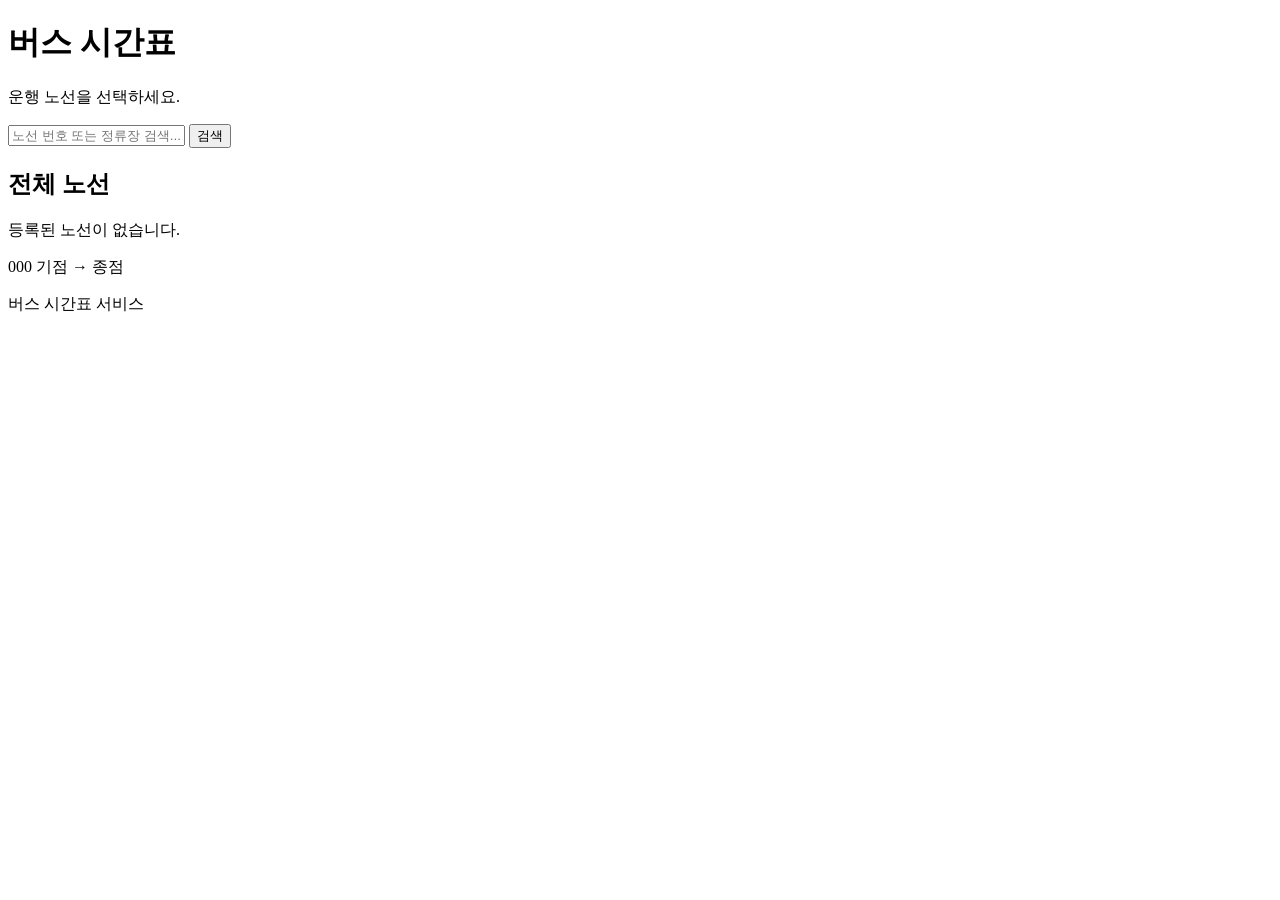
<file: src/main/resources/templates/index.html>
<!DOCTYPE html>
<html lang="ko" xmlns:th="http://www.thymeleaf.org">
<head>
    <meta charset="UTF-8">
    <meta name="viewport" content="width=device-width, initial-scale=1.0">
    <title>버스 시간표</title>
    <link rel="stylesheet" th:href="@{/css/style.css}">
</head>
<body>

<header>
    <h1>버스 시간표</h1>
    <p>운행 노선을 선택하세요.</p>
</header>

<main>
    <!-- 노선 검색 -->
    <section class="search-section">
        <input type="text" id="searchInput" placeholder="노선 번호 또는 정류장 검색...">
        <button onclick="search()">검색</button>
    </section>

    <!-- 노선 목록 -->
    <section class="route-list">
        <h2>전체 노선</h2>

        <!-- 데이터가 없을 때 안내 메시지 -->
        <div th:if="${#lists.isEmpty(routes)}" class="empty-message">
            <p>등록된 노선이 없습니다.</p>
        </div>

        <!-- 노선 카드 그리드 -->
        <div class="route-grid">
            <a th:each="route : ${routes}"
               th:href="@{/schedule/{id}(id=${route.id})}"
               class="route-card">
                <span class="route-number" th:text="${route.routeNumber}">000</span>
                <span class="route-info">
                    <span th:text="${route.startStop}">기점</span>
                    &rarr;
                    <span th:text="${route.endStop}">종점</span>
                </span>
            </a>
        </div>

        <!-- 검색 결과 없을 때 -->
        <div id="noResultMsg" class="empty-message" style="display:none;margin-top:16px">
            <p>검색 결과가 없습니다.</p>
        </div>
    </section>
</main>

<footer>
    <p>버스 시간표 서비스</p>
</footer>

<script th:src="@{/js/app.js}"></script>
</body>
</html>
</file>
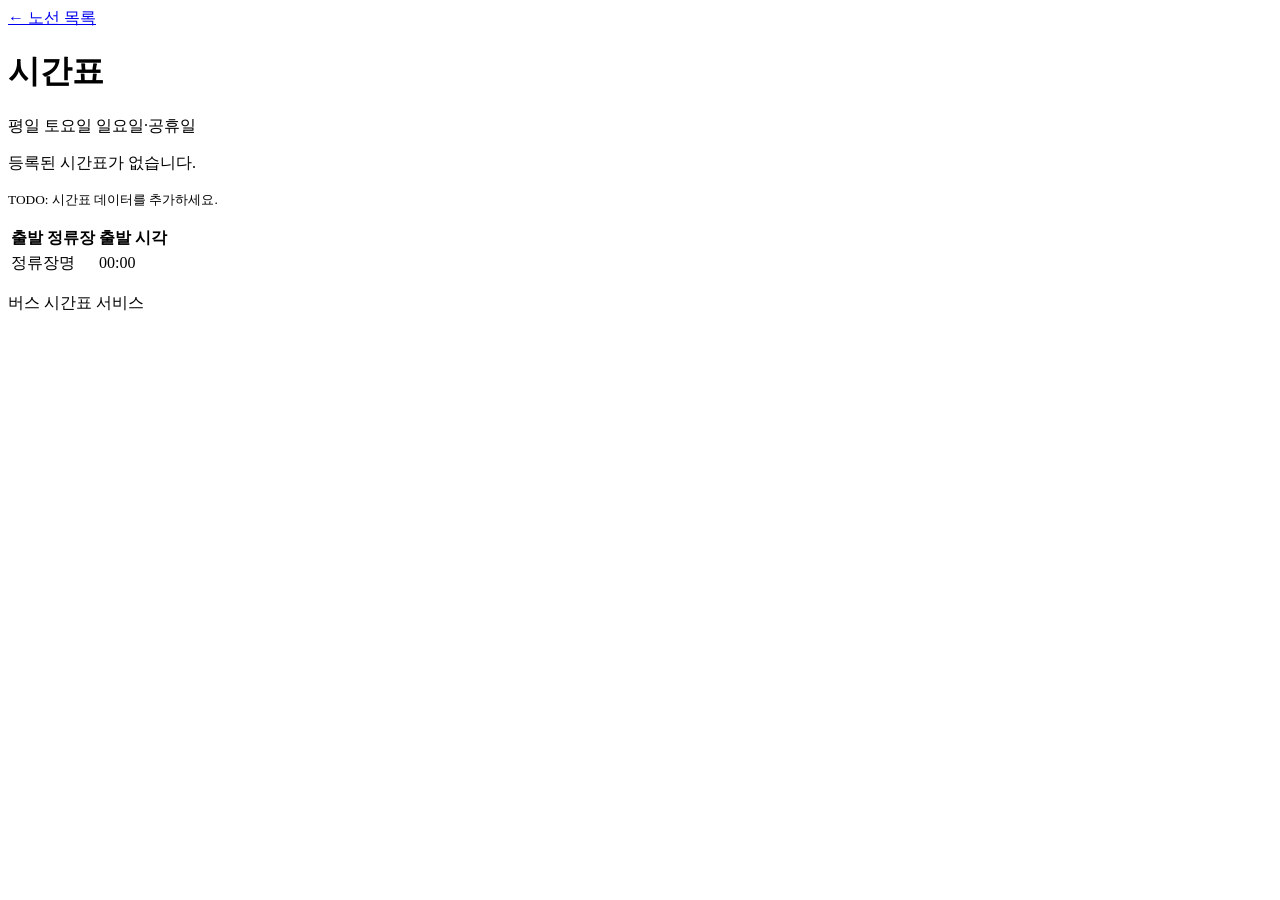
<file: src/main/resources/templates/schedule.html>
<!DOCTYPE html>
<html lang="ko" xmlns:th="http://www.thymeleaf.org">
<head>
    <meta charset="UTF-8">
    <meta name="viewport" content="width=device-width, initial-scale=1.0">
    <title>시간표 - 버스 시간표</title>
    <link rel="stylesheet" th:href="@{/css/style.css}">
</head>
<body>

<header>
    <a href="/" class="back-link">&larr; 노선 목록</a>
    <h1 th:text="${route.routeNumber} + ' 시간표'">시간표</h1>
    <p th:text="${route.startStop} + ' → ' + ${route.endStop}"></p>
</header>

<main>
    <!-- 요일 탭 -->
    <section class="day-tabs">
        <a th:href="@{/schedule/{id}(id=${route.id}, dayType='WEEKDAY')}"
           th:classappend="${selectedDayType.name() == 'WEEKDAY'} ? ' active'"
           class="tab">평일</a>
        <a th:href="@{/schedule/{id}(id=${route.id}, dayType='SATURDAY')}"
           th:classappend="${selectedDayType.name() == 'SATURDAY'} ? ' active'"
           class="tab">토요일</a>
        <a th:href="@{/schedule/{id}(id=${route.id}, dayType='HOLIDAY')}"
           th:classappend="${selectedDayType.name() == 'HOLIDAY'} ? ' active'"
           class="tab">일요일·공휴일</a>
    </section>

    <!-- 시간표 테이블 -->
    <section class="schedule-section">

        <!-- 데이터가 없을 때 안내 메시지 -->
        <div th:if="${#lists.isEmpty(schedules)}" class="empty-message">
            <p>등록된 시간표가 없습니다.</p>
            <p><small>TODO: 시간표 데이터를 추가하세요.</small></p>
        </div>

        <!-- 시간표 테이블 -->
        <table th:unless="${#lists.isEmpty(schedules)}" class="schedule-table">
            <thead>
                <tr>
                    <th>출발 정류장</th>
                    <th>출발 시각</th>
                </tr>
            </thead>
            <tbody>
                <tr th:each="schedule : ${schedules}">
                    <td th:text="${schedule.departureStop}">정류장명</td>
                    <td th:text="${#temporals.format(schedule.departureTime, 'HH:mm')}">00:00</td>
                </tr>
            </tbody>
        </table>
    </section>
</main>

<footer>
    <p>버스 시간표 서비스</p>
</footer>

<script th:src="@{/js/app.js}"></script>
</body>
</html>
</file>
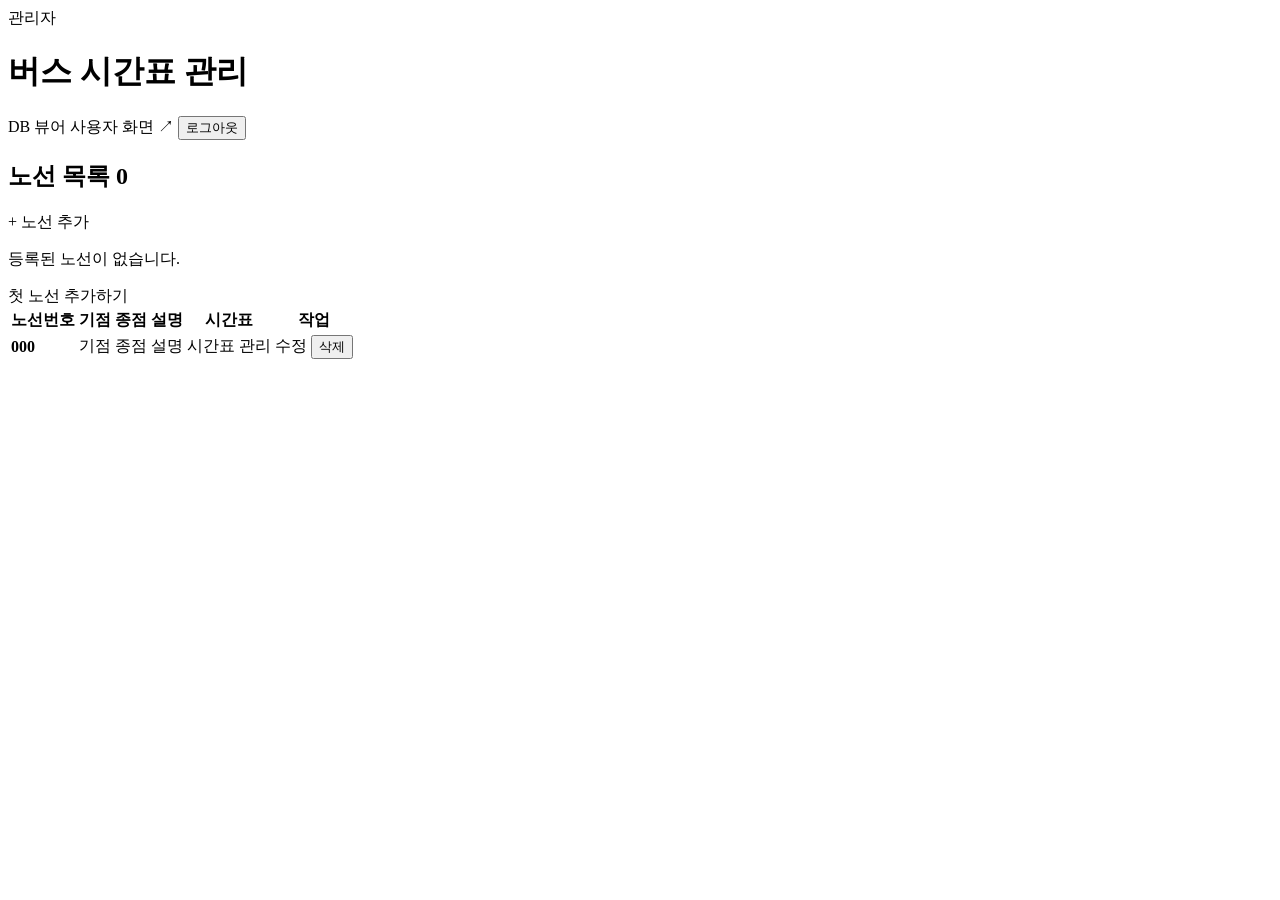
<file: src/main/resources/templates/admin/dashboard.html>
<!DOCTYPE html>
<html lang="ko" xmlns:th="http://www.thymeleaf.org">
<head>
    <meta charset="UTF-8">
    <meta name="viewport" content="width=device-width, initial-scale=1.0">
    <title>관리자 대시보드 - 버스 시간표</title>
    <link rel="stylesheet" th:href="@{/css/style.css}">
    <link rel="stylesheet" th:href="@{/css/admin.css}">
</head>
<body>

<header class="admin-header">
    <div class="admin-header-inner">
        <div>
            <span class="admin-badge">관리자</span>
            <h1>버스 시간표 관리</h1>
        </div>
        <nav class="admin-nav">
            <a th:href="@{/admin/db}" class="btn btn-outline">DB 뷰어</a>
            <a th:href="@{/}" class="btn btn-outline" target="_blank">사용자 화면 ↗</a>
            <form th:action="@{/admin/logout}" method="post" style="display:inline">
                <button type="submit" class="btn btn-logout">로그아웃</button>
            </form>
        </nav>
    </div>
</header>

<main class="admin-main">

    <div th:if="${message}" class="flash-message" th:text="${message}"></div>

    <div class="section-header">
        <h2>노선 목록 <span class="badge" th:text="${#lists.size(routes)}">0</span></h2>
        <a th:href="@{/admin/routes/new}" class="btn btn-primary">+ 노선 추가</a>
    </div>

    <div th:if="${#lists.isEmpty(routes)}" class="empty-card">
        <p>등록된 노선이 없습니다.</p>
        <a th:href="@{/admin/routes/new}" class="btn btn-primary" style="margin-top:12px">첫 노선 추가하기</a>
    </div>

    <table th:unless="${#lists.isEmpty(routes)}" class="admin-table">
        <thead>
            <tr>
                <th>노선번호</th>
                <th>기점</th>
                <th>종점</th>
                <th>설명</th>
                <th>시간표</th>
                <th>작업</th>
            </tr>
        </thead>
        <tbody>
            <tr th:each="route : ${routes}">
                <td><strong th:text="${route.routeNumber}" class="route-num-cell">000</strong></td>
                <td th:text="${route.startStop}">기점</td>
                <td th:text="${route.endStop}">종점</td>
                <td th:text="${route.description}" class="desc-cell">설명</td>
                <td>
                    <a th:href="@{/admin/routes/{id}/schedules(id=${route.id})}"
                       class="btn btn-sm btn-outline-dark">시간표 관리</a>
                </td>
                <td class="action-cell">
                    <a th:href="@{/admin/routes/{id}/edit(id=${route.id})}"
                       class="btn btn-sm btn-secondary">수정</a>
                    <form th:action="@{/admin/routes/{id}/delete(id=${route.id})}"
                          method="post" style="display:inline"
                          onsubmit="return confirm('노선과 모든 시간표가 삭제됩니다. 계속할까요?')">
                        <button type="submit" class="btn btn-sm btn-danger">삭제</button>
                    </form>
                </td>
            </tr>
        </tbody>
    </table>
</main>

</body>
</html>
</file>
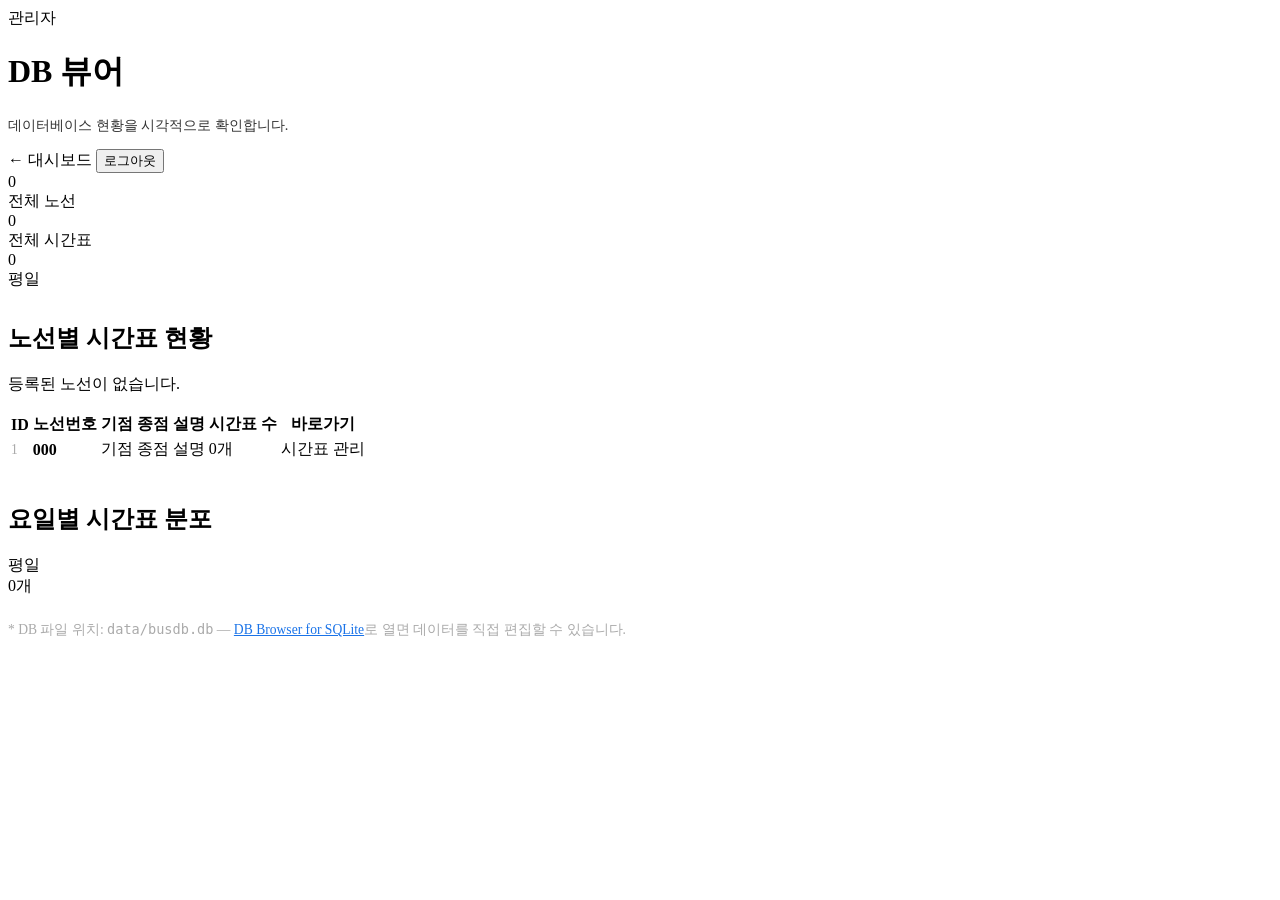
<file: src/main/resources/templates/admin/db-viewer.html>
<!DOCTYPE html>
<html lang="ko" xmlns:th="http://www.thymeleaf.org">
<head>
    <meta charset="UTF-8">
    <meta name="viewport" content="width=device-width, initial-scale=1.0">
    <title>DB 뷰어 - 버스 시간표</title>
    <link rel="stylesheet" th:href="@{/css/style.css}">
    <link rel="stylesheet" th:href="@{/css/admin.css}">
</head>
<body>

<header class="admin-header">
    <div class="admin-header-inner">
        <div>
            <span class="admin-badge">관리자</span>
            <h1>DB 뷰어</h1>
            <p style="opacity:.8;font-size:.9rem;margin-top:4px">데이터베이스 현황을 시각적으로 확인합니다.</p>
        </div>
        <nav class="admin-nav">
            <a th:href="@{/admin}" class="btn btn-outline">← 대시보드</a>
            <form th:action="@{/admin/logout}" method="post" style="display:inline">
                <button type="submit" class="btn btn-logout">로그아웃</button>
            </form>
        </nav>
    </div>
</header>

<main class="admin-main">

    <!-- ── 요약 통계 카드 ── -->
    <div class="stats-grid">
        <div class="stat-card">
            <div class="stat-value" th:text="${#lists.size(routes)}">0</div>
            <div class="stat-label">전체 노선</div>
        </div>
        <div class="stat-card">
            <div class="stat-value" th:text="${totalSchedules}">0</div>
            <div class="stat-label">전체 시간표</div>
        </div>
        <div th:each="entry : ${countByDayType}" class="stat-card">
            <div class="stat-value" th:text="${entry.value}">0</div>
            <div class="stat-label" th:text="${entry.key}">평일</div>
        </div>
    </div>

    <!-- ── 노선별 시간표 현황 ── -->
    <div class="section-header" style="margin-top:32px">
        <h2>노선별 시간표 현황</h2>
    </div>

    <div th:if="${#lists.isEmpty(routes)}" class="empty-card">
        <p>등록된 노선이 없습니다.</p>
    </div>

    <table th:unless="${#lists.isEmpty(routes)}" class="admin-table">
        <thead>
            <tr>
                <th>ID</th>
                <th>노선번호</th>
                <th>기점</th>
                <th>종점</th>
                <th>설명</th>
                <th>시간표 수</th>
                <th>바로가기</th>
            </tr>
        </thead>
        <tbody>
            <tr th:each="route : ${routes}">
                <td th:text="${route.id}" style="color:#aaa;font-size:.85rem">1</td>
                <td><strong th:text="${route.routeNumber}" class="route-num-cell">000</strong></td>
                <td th:text="${route.startStop}">기점</td>
                <td th:text="${route.endStop}">종점</td>
                <td th:text="${route.description}" class="desc-cell">설명</td>
                <td>
                    <span class="schedule-count-badge"
                          th:text="${countByRoute[route.id]} + '개'">0개</span>
                </td>
                <td>
                    <a th:href="@{/admin/routes/{id}/schedules(id=${route.id})}"
                       class="btn btn-sm btn-outline-dark">시간표 관리</a>
                </td>
            </tr>
        </tbody>
    </table>

    <!-- ── 요일별 시간표 분포 ── -->
    <div class="section-header" style="margin-top:40px">
        <h2>요일별 시간표 분포</h2>
    </div>

    <div class="daytype-bars">
        <div th:each="entry : ${countByDayType}" class="bar-row">
            <div class="bar-label" th:text="${entry.key}">평일</div>
            <div class="bar-track">
                <div class="bar-fill"
                     th:style="'width:' + (${totalSchedules} > 0 ? ${entry.value * 100 / totalSchedules} : 0) + '%'">
                </div>
            </div>
            <div class="bar-value" th:text="${entry.value} + '개'">0개</div>
        </div>
    </div>

    <p style="margin-top:24px;color:#aaa;font-size:.85rem">
        * DB 파일 위치: <code>data/busdb.db</code> —
        <a href="https://sqlitebrowser.org/" target="_blank" style="color:#1a73e8">DB Browser for SQLite</a>로 열면 데이터를 직접 편집할 수 있습니다.
    </p>

</main>

</body>
</html>
</file>
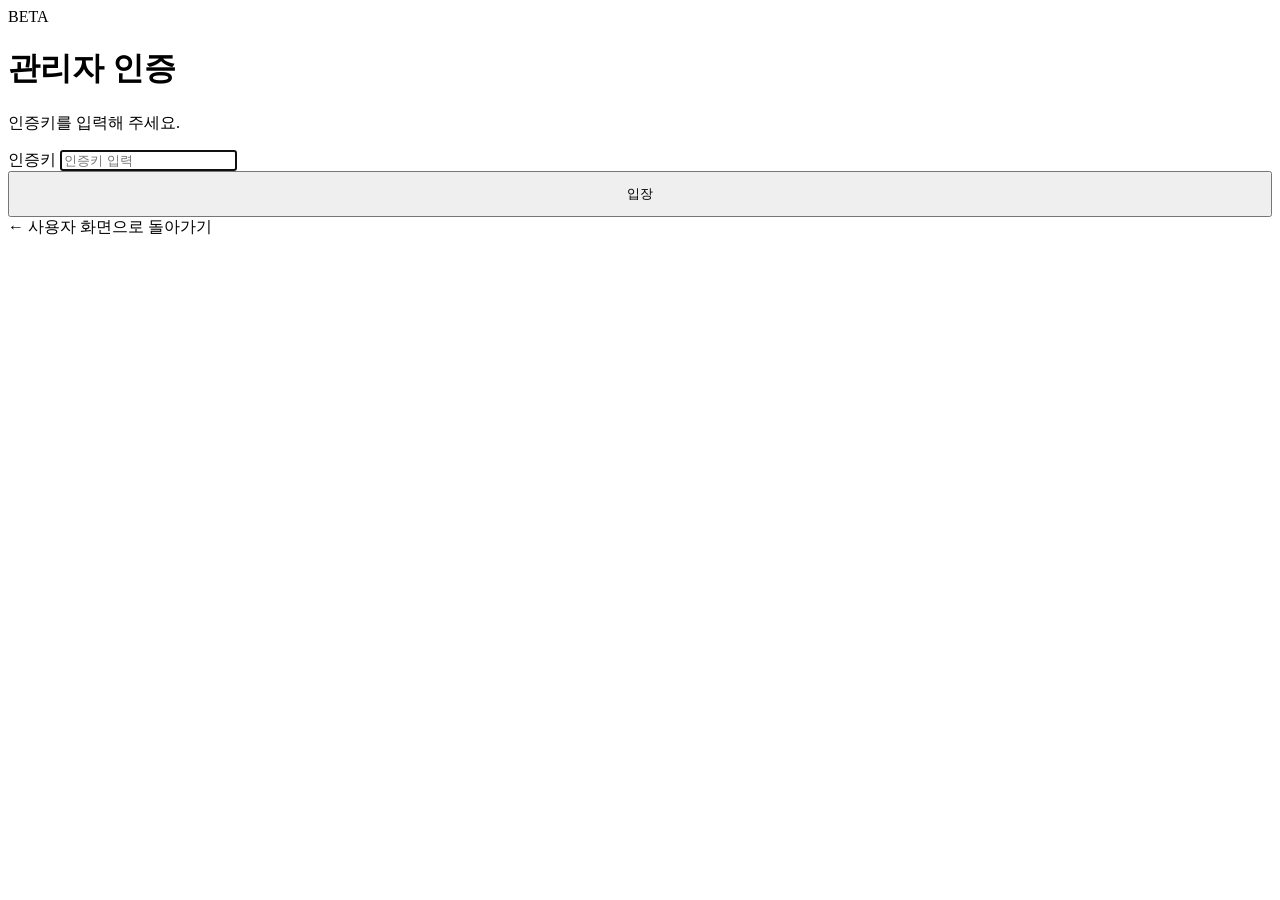
<file: src/main/resources/templates/admin/login.html>
<!DOCTYPE html>
<html lang="ko" xmlns:th="http://www.thymeleaf.org">
<head>
    <meta charset="UTF-8">
    <meta name="viewport" content="width=device-width, initial-scale=1.0">
    <title>관리자 인증</title>
    <link rel="stylesheet" th:href="@{/css/style.css}">
    <link rel="stylesheet" th:href="@{/css/admin.css}">
</head>
<body class="login-body">

<div class="login-container">
    <div class="login-card">
        <div class="login-logo">
            <span class="admin-badge">BETA</span>
            <h1>관리자 인증</h1>
            <p>인증키를 입력해 주세요.</p>
        </div>

        <div th:if="${error}" class="login-error" th:text="${error}"></div>

        <form th:action="@{/admin/login}" method="post" class="login-form">
            <div class="form-group">
                <label for="key">인증키</label>
                <input type="password" id="key" name="key"
                       placeholder="인증키 입력" autocomplete="off" autofocus required>
            </div>
            <button type="submit" class="btn btn-primary" style="width:100%;padding:12px">
                입장
            </button>
        </form>

        <div class="login-footer">
            <a th:href="@{/}">← 사용자 화면으로 돌아가기</a>
        </div>
    </div>
</div>

</body>
</html>
</file>
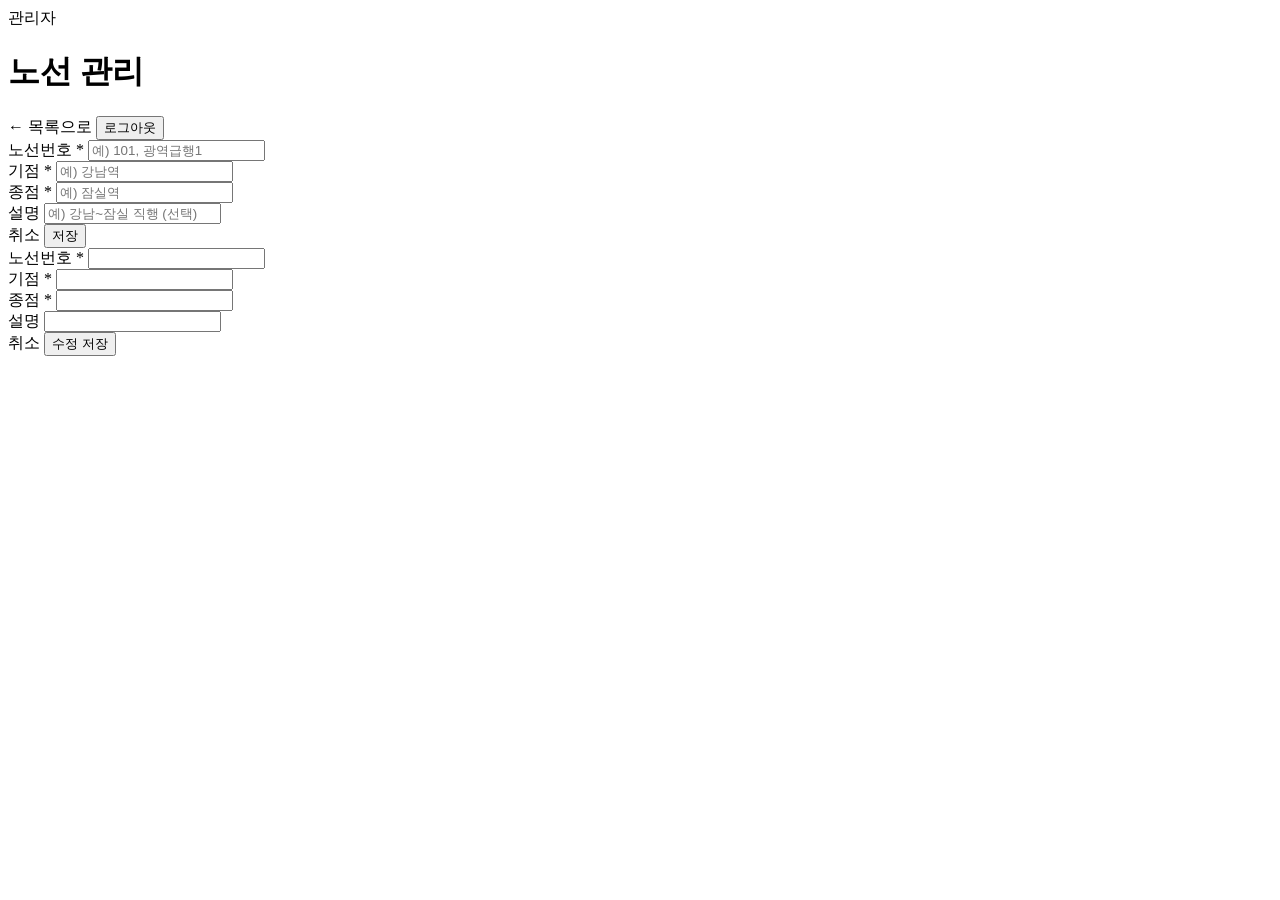
<file: src/main/resources/templates/admin/route-form.html>
<!DOCTYPE html>
<html lang="ko" xmlns:th="http://www.thymeleaf.org">
<head>
    <meta charset="UTF-8">
    <meta name="viewport" content="width=device-width, initial-scale=1.0">
    <title th:text="${route != null} ? '노선 수정' : '노선 추가'">노선 관리</title>
    <link rel="stylesheet" th:href="@{/css/style.css}">
    <link rel="stylesheet" th:href="@{/css/admin.css}">
</head>
<body>

<header class="admin-header">
    <div class="admin-header-inner">
        <div>
            <span class="admin-badge">관리자</span>
            <h1 th:text="${route != null} ? '노선 수정' : '노선 추가'">노선 관리</h1>
        </div>
        <nav class="admin-nav">
            <a th:href="@{/admin}" class="btn btn-outline">← 목록으로</a>
            <form th:action="@{/admin/logout}" method="post" style="display:inline">
                <button type="submit" class="btn btn-logout">로그아웃</button>
            </form>
        </nav>
    </div>
</header>

<main class="admin-main">
    <div class="form-card">

        <!-- 추가 폼 -->
        <form th:if="${route == null}" th:action="@{/admin/routes}" method="post">
            <div class="form-group">
                <label for="routeNumber">노선번호 <span class="required">*</span></label>
                <input type="text" id="routeNumber" name="routeNumber"
                       placeholder="예) 101, 광역급행1" required>
            </div>
            <div class="form-row">
                <div class="form-group">
                    <label for="startStop">기점 <span class="required">*</span></label>
                    <input type="text" id="startStop" name="startStop" placeholder="예) 강남역" required>
                </div>
                <div class="form-group">
                    <label for="endStop">종점 <span class="required">*</span></label>
                    <input type="text" id="endStop" name="endStop" placeholder="예) 잠실역" required>
                </div>
            </div>
            <div class="form-group">
                <label for="description">설명</label>
                <input type="text" id="description" name="description" placeholder="예) 강남~잠실 직행 (선택)">
            </div>
            <div class="form-actions">
                <a th:href="@{/admin}" class="btn btn-outline-dark">취소</a>
                <button type="submit" class="btn btn-primary">저장</button>
            </div>
        </form>

        <!-- 수정 폼 -->
        <form th:if="${route != null}"
              th:action="@{/admin/routes/{id}/update(id=${route.id})}" method="post">
            <div class="form-group">
                <label for="routeNumber">노선번호 <span class="required">*</span></label>
                <input type="text" id="routeNumber" name="routeNumber"
                       th:value="${route.routeNumber}" required>
            </div>
            <div class="form-row">
                <div class="form-group">
                    <label for="startStop">기점 <span class="required">*</span></label>
                    <input type="text" id="startStop" name="startStop"
                           th:value="${route.startStop}" required>
                </div>
                <div class="form-group">
                    <label for="endStop">종점 <span class="required">*</span></label>
                    <input type="text" id="endStop" name="endStop"
                           th:value="${route.endStop}" required>
                </div>
            </div>
            <div class="form-group">
                <label for="description">설명</label>
                <input type="text" id="description" name="description"
                       th:value="${route.description}">
            </div>
            <div class="form-actions">
                <a th:href="@{/admin}" class="btn btn-outline-dark">취소</a>
                <button type="submit" class="btn btn-primary">수정 저장</button>
            </div>
        </form>

    </div>
</main>

</body>
</html>
</file>
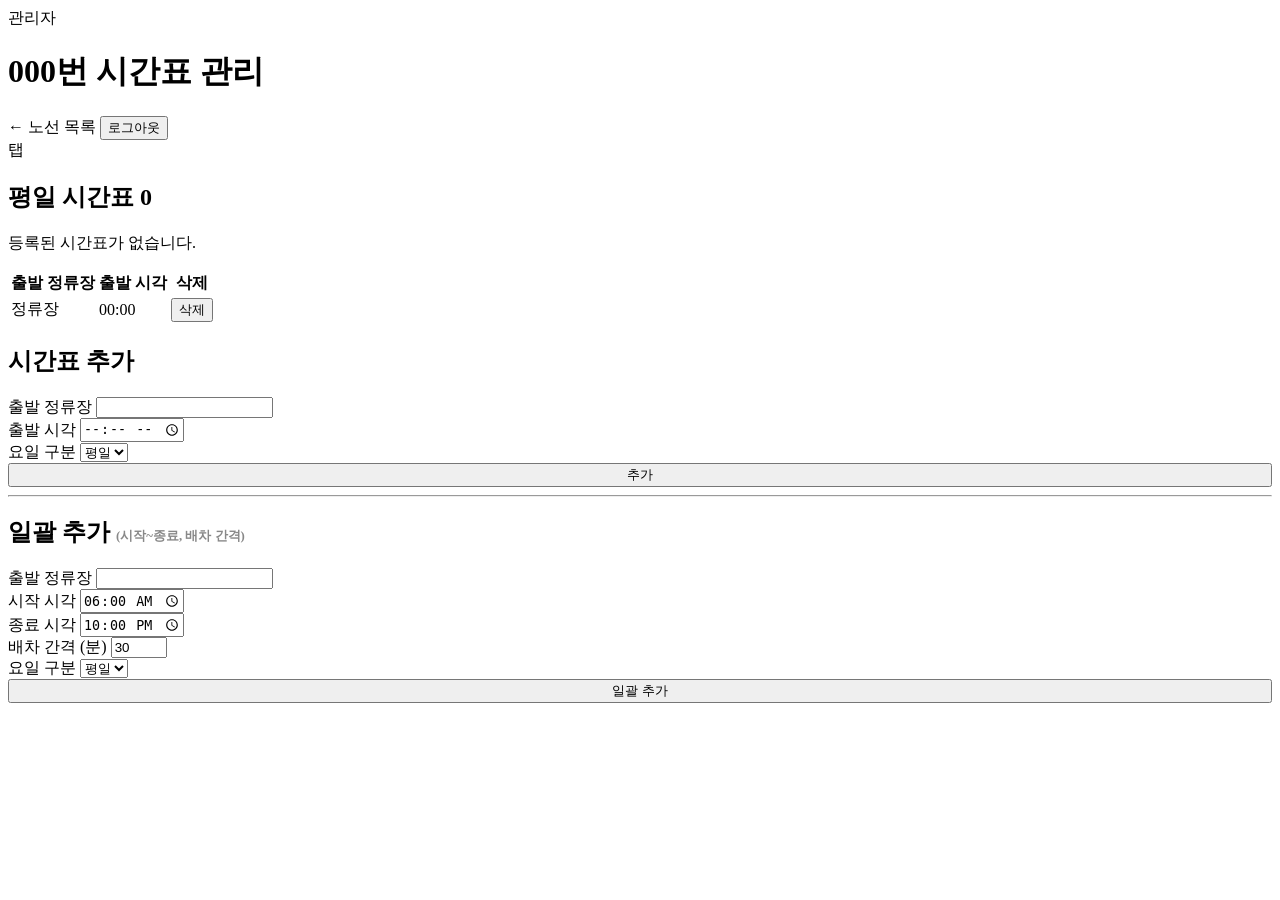
<file: src/main/resources/templates/admin/schedule-manage.html>
<!DOCTYPE html>
<html lang="ko" xmlns:th="http://www.thymeleaf.org">
<head>
    <meta charset="UTF-8">
    <meta name="viewport" content="width=device-width, initial-scale=1.0">
    <title th:text="${route.routeNumber} + ' 시간표 관리'">시간표 관리</title>
    <link rel="stylesheet" th:href="@{/css/style.css}">
    <link rel="stylesheet" th:href="@{/css/admin.css}">
</head>
<body>

<header class="admin-header">
    <div class="admin-header-inner">
        <div>
            <span class="admin-badge">관리자</span>
            <h1><span th:text="${route.routeNumber}">000</span>번 시간표 관리</h1>
            <p th:text="${route.startStop} + ' → ' + ${route.endStop}"
               style="opacity:.8;font-size:.9rem;margin-top:4px"></p>
        </div>
        <nav class="admin-nav">
            <a th:href="@{/admin}" class="btn btn-outline">← 노선 목록</a>
            <form th:action="@{/admin/logout}" method="post" style="display:inline">
                <button type="submit" class="btn btn-logout">로그아웃</button>
            </form>
        </nav>
    </div>
</header>

<main class="admin-main">

    <div th:if="${message}" class="flash-message" th:text="${message}"></div>

    <!-- 요일 탭 -->
    <div class="day-tabs admin-tabs">
        <a th:each="dt : ${dayTypes}"
           th:href="@{/admin/routes/{id}/schedules(id=${route.id}, dayType=${dt.name()})}"
           th:text="${dt.label}"
           th:classappend="${selectedDayType == dt} ? ' active'"
           class="tab">탭</a>
    </div>

    <div class="admin-schedule-layout">

        <!-- 왼쪽: 시간표 목록 -->
        <section class="schedule-list-section">
            <div class="section-header">
                <h2>
                    <span th:text="${selectedDayType.label}">평일</span> 시간표
                    <span class="badge" th:text="${#lists.size(schedules)}">0</span>
                </h2>
            </div>

            <div th:if="${#lists.isEmpty(schedules)}" class="empty-card" style="margin-top:0">
                <p>등록된 시간표가 없습니다.</p>
            </div>

            <table th:unless="${#lists.isEmpty(schedules)}" class="admin-table">
                <thead>
                    <tr>
                        <th>출발 정류장</th>
                        <th>출발 시각</th>
                        <th>삭제</th>
                    </tr>
                </thead>
                <tbody>
                    <tr th:each="s : ${schedules}">
                        <td th:text="${s.departureStop}">정류장</td>
                        <td th:text="${#temporals.format(s.departureTime, 'HH:mm')}">00:00</td>
                        <td>
                            <form th:action="@{/admin/schedules/{sid}/delete(sid=${s.id})}" method="post">
                                <input type="hidden" name="routeId"  th:value="${route.id}">
                                <input type="hidden" name="dayType"  th:value="${selectedDayType.name()}">
                                <button type="submit" class="btn btn-sm btn-danger"
                                        onclick="return confirm('이 시간표를 삭제할까요?')">삭제</button>
                            </form>
                        </td>
                    </tr>
                </tbody>
            </table>
        </section>

        <!-- 오른쪽: 추가 패널 -->
        <aside class="schedule-add-section">

            <!-- 단건 추가 -->
            <h2>시간표 추가</h2>
            <form th:action="@{/admin/routes/{id}/schedules(id=${route.id})}" method="post" class="add-form">
                <div class="form-group">
                    <label>출발 정류장</label>
                    <input type="text" name="departureStop"
                           th:placeholder="${route.startStop}"
                           th:value="${route.startStop}" required>
                </div>
                <div class="form-group">
                    <label>출발 시각</label>
                    <input type="time" name="departureTime" required>
                </div>
                <div class="form-group">
                    <label>요일 구분</label>
                    <select name="dayType">
                        <option th:each="dt : ${dayTypes}"
                                th:value="${dt.name()}"
                                th:text="${dt.label}"
                                th:selected="${selectedDayType == dt}">평일</option>
                    </select>
                </div>
                <button type="submit" class="btn btn-primary" style="width:100%">추가</button>
            </form>

            <hr class="divider">

            <!-- 일괄 추가 -->
            <h2>일괄 추가 <small style="font-size:.8rem;color:#888">(시작~종료, 배차 간격)</small></h2>
            <form th:action="@{/admin/routes/{id}/schedules/bulk(id=${route.id})}" method="post" class="add-form">
                <div class="form-group">
                    <label>출발 정류장</label>
                    <input type="text" name="departureStop"
                           th:placeholder="${route.startStop}"
                           th:value="${route.startStop}" required>
                </div>
                <div class="form-row">
                    <div class="form-group">
                        <label>시작 시각</label>
                        <input type="time" name="startTime" value="06:00" required>
                    </div>
                    <div class="form-group">
                        <label>종료 시각</label>
                        <input type="time" name="endTime" value="22:00" required>
                    </div>
                </div>
                <div class="form-group">
                    <label>배차 간격 (분)</label>
                    <input type="number" name="intervalMinutes" value="30" min="1" max="240" required>
                </div>
                <div class="form-group">
                    <label>요일 구분</label>
                    <select name="dayType">
                        <option th:each="dt : ${dayTypes}"
                                th:value="${dt.name()}"
                                th:text="${dt.label}"
                                th:selected="${selectedDayType == dt}">평일</option>
                    </select>
                </div>
                <button type="submit" class="btn btn-secondary" style="width:100%"
                        onclick="return confirm('해당 시간대에 시간표를 일괄 추가합니다.')">일괄 추가</button>
            </form>

        </aside>
    </div>
</main>

</body>
</html>
</file>
